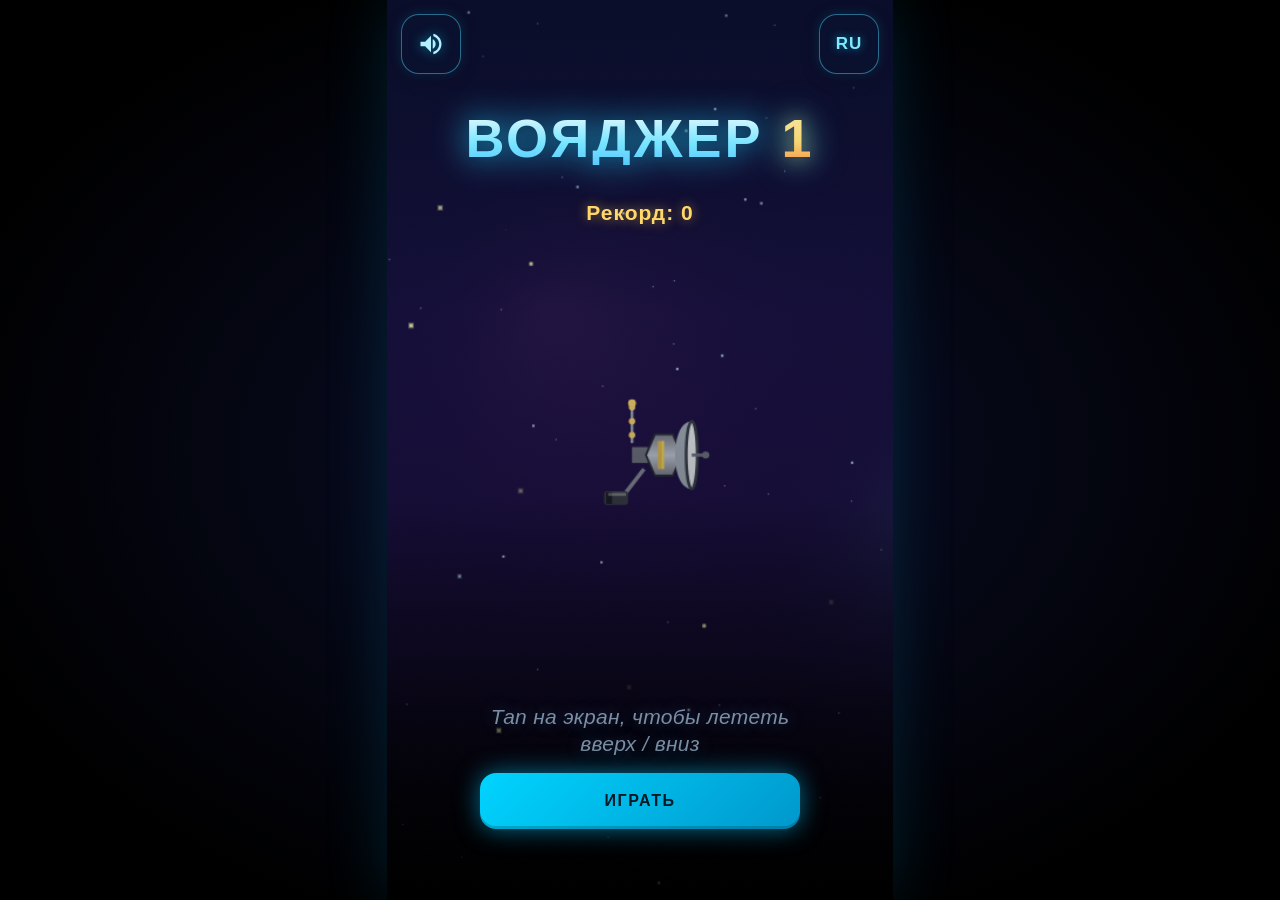
<file: index.html>
<!DOCTYPE html>
<html lang="ru">
<head>
  <meta charset="utf-8">
  <meta name="viewport" content="width=device-width, initial-scale=1, maximum-scale=1, user-scalable=no, viewport-fit=cover">
  <meta name="theme-color" content="#0a0e2a">
  <meta name="mobile-web-app-capable" content="yes">
  <meta name="apple-mobile-web-app-capable" content="yes">
  <meta name="apple-mobile-web-app-status-bar-style" content="black-translucent">
  <title>Вояджер 1</title>
  <link rel="stylesheet" href="styles.css">
</head>
<body>
  <div id="app">
    <div id="stage">
      <canvas id="game"></canvas>

      <!-- HUD -->
      <div id="hud" class="hidden">
        <button id="btn-pause" class="hud-btn" aria-label="Пауза">
          <svg viewBox="0 0 24 24" fill="currentColor" aria-hidden="true">
            <rect x="6" y="4" width="4.2" height="16" rx="1.2"/>
            <rect x="13.8" y="4" width="4.2" height="16" rx="1.2"/>
          </svg>
        </button>
        <div id="hud-score">0</div>
        <div id="hud-best">Рекорд: 0</div>
      </div>

      <!-- Нарратив: философские фразы, появляются по очереди во время игры -->
      <div id="narrative" class="narrative hidden">
        <div id="narrative-text" class="narrative-text"></div>
      </div>

      <!-- Стартовый экран -->
      <div id="screen-start" class="screen">
        <button id="btn-sound" class="hud-btn corner-tl" aria-label="Звук">
          <svg viewBox="0 0 24 24" fill="currentColor" aria-hidden="true">
            <path d="M3 10v4h4l5 5V5L7 10H3z"/>
            <path d="M16 12c0-1.77-1-3.29-2.5-4.03v8.05c1.5-.73 2.5-2.25 2.5-4.02z"/>
            <path d="M14 3.23v2.06c2.89.86 5 3.54 5 6.71s-2.11 5.85-5 6.71v2.06c4.01-.91 7-4.49 7-8.77s-2.99-7.86-7-8.77z"/>
          </svg>
        </button>
        <button id="btn-lang" class="hud-btn corner-tr lang-btn" aria-label="Язык">RU</button>
        <h1 class="title">ВОЯДЖЕР&nbsp;<span class="title-num">1</span></h1>
        <div class="best-line">Рекорд: <span id="start-best">0</span></div>
        <div class="btn-stack">
          <div class="btn-hint">Тап на экран, чтобы лететь вверх / вниз</div>
          <button id="btn-mode-endless" class="btn btn-primary">ИГРАТЬ</button>
        </div>
      </div>

      <!-- Экран проигрыша -->
      <div id="screen-gameover" class="screen hidden">
        <h2 class="screen-title">ПРОИГРЫШ</h2>
        <div id="gameover-newrecord" class="record-flash hidden">Новый рекорд!</div>
        <div class="score-big">
          <div class="score-label">Очки</div>
          <div id="gameover-score" class="score-value">0</div>
        </div>
        <div class="best-line">Рекорд: <span id="gameover-best">0</span></div>
        <div class="btn-stack">
          <button id="btn-revive" class="btn btn-primary btn-with-icon">
            <svg class="ad-icon" viewBox="0 0 32 22" aria-hidden="true">
              <!-- Корпус «кадра» — тёмный скруглённый прямоугольник -->
              <rect x="2" y="3" width="28" height="16" rx="2.5" fill="currentColor"/>
              <!-- Белый треугольник Play -->
              <path d="M13 7.5 L13 14.5 L20 11 Z" fill="#ffffff"/>
            </svg>
            <span>ВОЗРОДИТЬСЯ</span>
          </button>
          <button id="btn-restart" class="btn-text">Играть снова</button>
        </div>
      </div>

      <!-- Экран паузы -->
      <div id="screen-pause" class="screen hidden">
        <h2 class="screen-title">ПАУЗА</h2>
        <div class="best-line">Рекорд: <span id="pause-best">0</span></div>
        <div class="score-line">Очки: <span id="pause-score">0</span></div>
        <div class="settings-list">
          <div class="setting-row">
            <span class="setting-label">Звук</span>
            <button id="btn-sound-pause" class="toggle-switch" role="switch" aria-checked="true" aria-label="Звук">
              <span class="toggle-knob"></span>
            </button>
          </div>
          <div class="setting-row">
            <span class="setting-label">Язык</span>
            <button id="btn-lang-pause" class="toggle-pill" aria-label="Язык">
              <span class="toggle-text">RU</span>
            </button>
          </div>
        </div>
        <div class="btn-stack">
          <div class="btn-hint">Тап на экран, чтобы лететь вверх / вниз</div>
          <button id="btn-resume" class="btn btn-primary">ПРОДОЛЖИТЬ</button>
        </div>
        <button id="btn-privacy" class="btn-text-small privacy-link">Политика конфиденциальности</button>
      </div>

      <!-- Отсчёт перед возобновлением игры -->
      <div id="countdown" class="countdown hidden">
        <div id="countdown-num" class="countdown-num">3</div>
      </div>

      <!-- Rate-us попап (показывается перед 3-й попыткой сессии) -->
      <div id="rate-overlay" class="rate-overlay hidden">
        <div class="rate-card">
          <h3 class="rate-title">Спасибо за помощь!</h3>
          <div class="rate-stars" aria-hidden="true">★★★★★</div>
          <p class="rate-desc">Оценки <span class="rate-highlight">5-звёзд</span> очень важны для развития нашего проекта!</p>
          <div class="btn-stack">
            <button id="btn-rate" class="btn btn-primary">ОЦЕНИТЬ</button>
            <button id="btn-rate-later" class="btn-text-small">Может позже</button>
          </div>
        </div>
      </div>

      <!-- Реклама (mock overlay) -->
      <div id="ad-overlay" class="ad hidden">
        <div class="ad-card">
          <div id="ad-title" class="ad-title">Реклама</div>
          <div id="ad-timer" class="ad-timer">3</div>
          <div class="ad-hint">Закроется автоматически</div>
        </div>
      </div>
    </div>
  </div>
  <script type="module" src="main.js"></script>
</body>
</html>
</file>
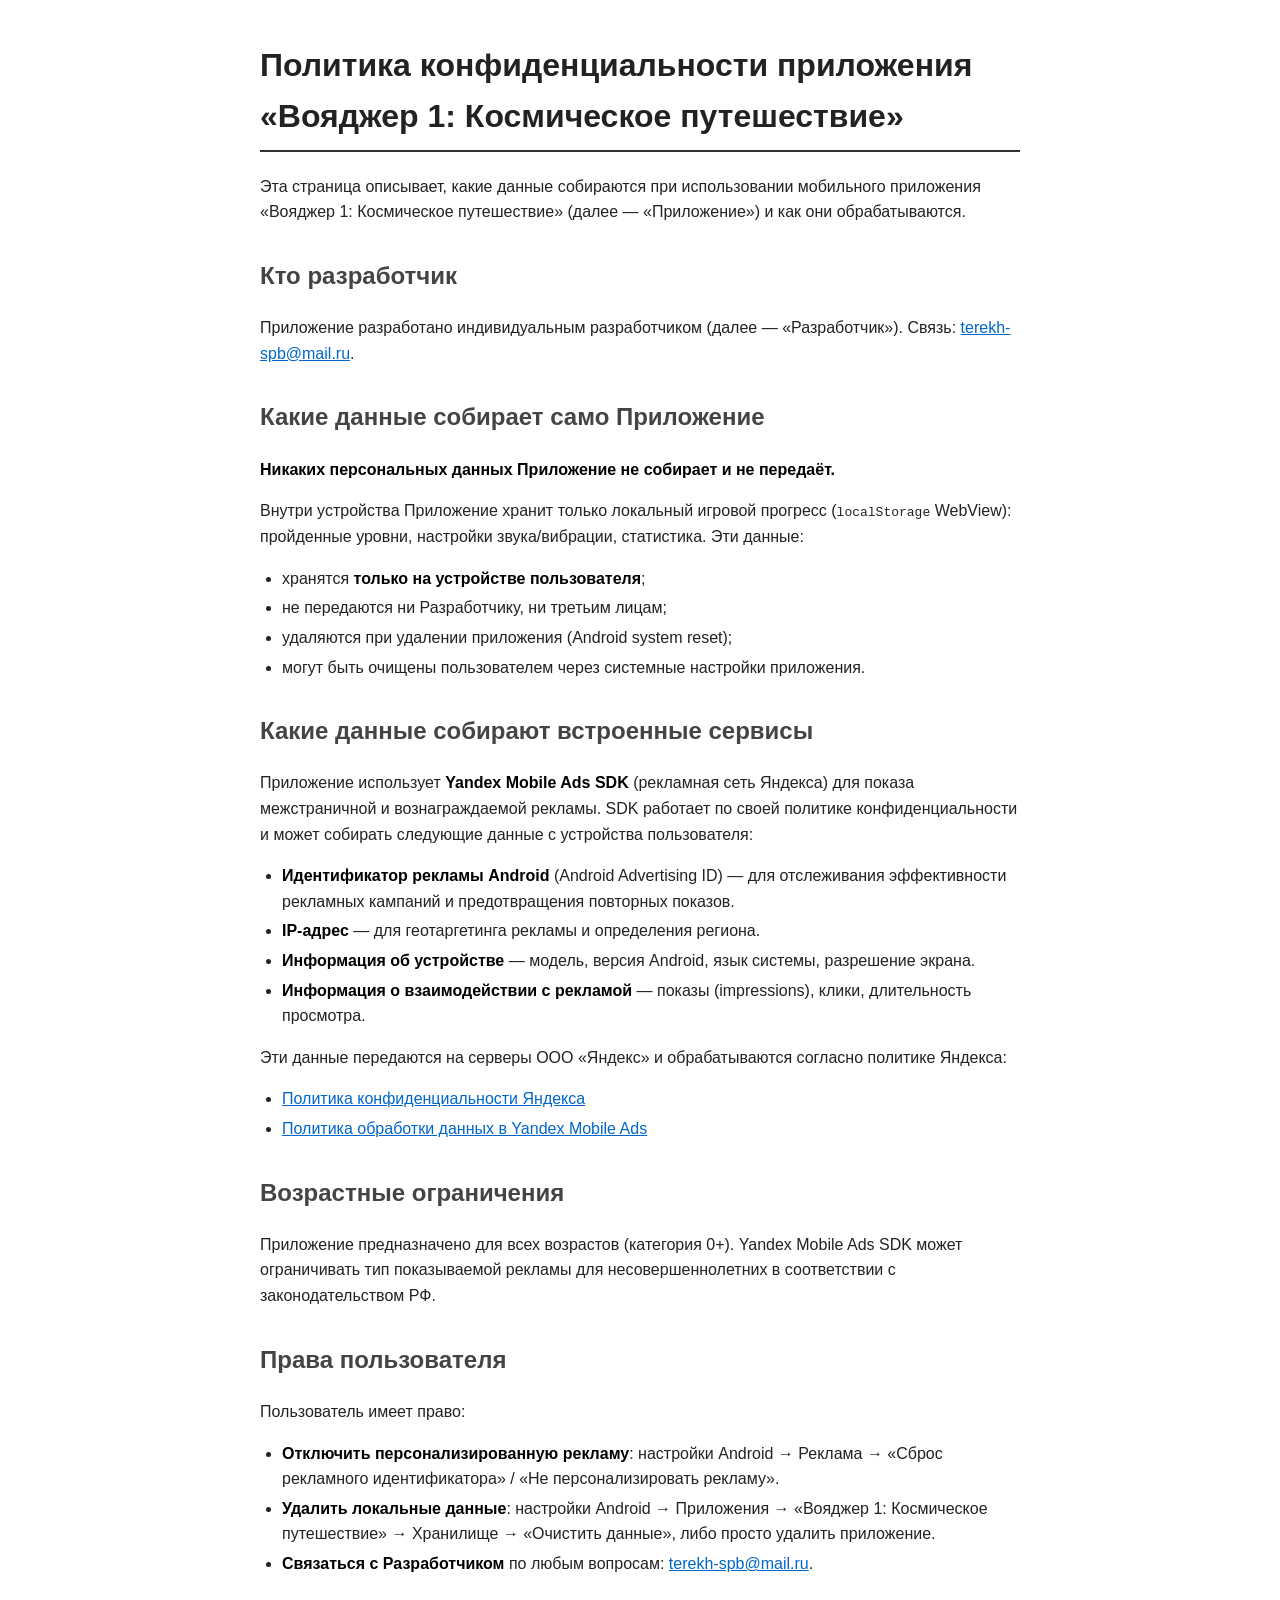
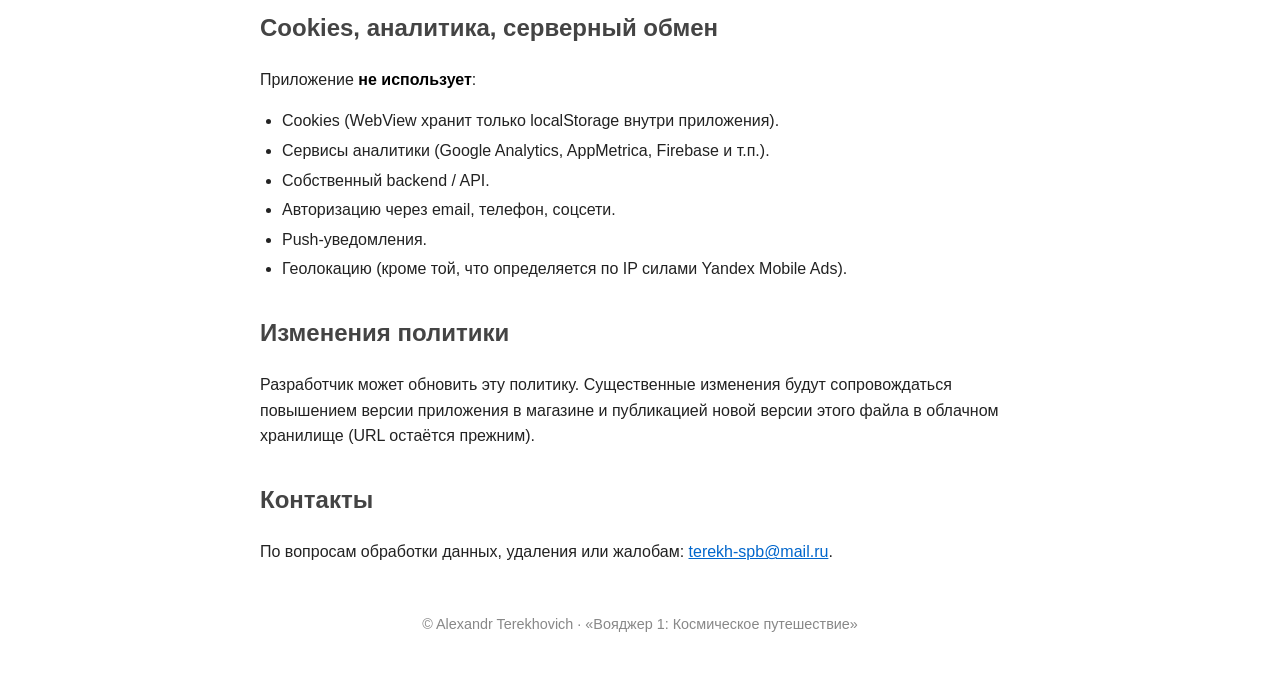
<file: Store_Info/PRIVACY_POLICY.html>
<!DOCTYPE html>
<html lang="ru">
<head>
<meta charset="utf-8">
<title>Политика конфиденциальности — Вояджер 1: Космическое путешествие</title>
<meta name="viewport" content="width=device-width, initial-scale=1">
<style>
  body { font-family: -apple-system, BlinkMacSystemFont, "Segoe UI", Roboto, sans-serif;
         max-width: 760px; margin: 40px auto; padding: 0 20px; color: #222; line-height: 1.6; }
  h1 { border-bottom: 2px solid #333; padding-bottom: 8px; }
  h2 { color: #444; margin-top: 32px; }
  h3 { color: #555; }
  ul { padding-left: 22px; }
  li { margin: 4px 0; }
  a { color: #0066cc; }
  strong { color: #000; }
  hr { border: none; border-top: 1px solid #ddd; margin: 32px 0; }
  .footer { color: #888; font-size: 0.9em; margin-top: 48px; text-align: center; }
</style>
</head>
<body>
<h1>Политика конфиденциальности приложения «Вояджер 1: Космическое путешествие»</h1>

<p>Эта страница описывает, какие данные собираются при использовании мобильного приложения «Вояджер 1: Космическое путешествие» (далее — «Приложение») и как они обрабатываются.</p>

<h2>Кто разработчик</h2>
<p>Приложение разработано индивидуальным разработчиком (далее — «Разработчик»). Связь: <a href="mailto:terekh-spb@mail.ru">terekh-spb@mail.ru</a>.</p>

<h2>Какие данные собирает само Приложение</h2>
<p><strong>Никаких персональных данных Приложение не собирает и не передаёт.</strong></p>
<p>Внутри устройства Приложение хранит только локальный игровой прогресс (<code>localStorage</code> WebView): пройденные уровни, настройки звука/вибрации, статистика. Эти данные:</p>
<ul>
  <li>хранятся <strong>только на устройстве пользователя</strong>;</li>
  <li>не передаются ни Разработчику, ни третьим лицам;</li>
  <li>удаляются при удалении приложения (Android system reset);</li>
  <li>могут быть очищены пользователем через системные настройки приложения.</li>
</ul>

<h2>Какие данные собирают встроенные сервисы</h2>
<p>Приложение использует <strong>Yandex Mobile Ads SDK</strong> (рекламная сеть Яндекса) для показа межстраничной и вознаграждаемой рекламы. SDK работает по своей политике конфиденциальности и может собирать следующие данные с устройства пользователя:</p>
<ul>
  <li><strong>Идентификатор рекламы Android</strong> (Android Advertising ID) — для отслеживания эффективности рекламных кампаний и предотвращения повторных показов.</li>
  <li><strong>IP-адрес</strong> — для геотаргетинга рекламы и определения региона.</li>
  <li><strong>Информация об устройстве</strong> — модель, версия Android, язык системы, разрешение экрана.</li>
  <li><strong>Информация о взаимодействии с рекламой</strong> — показы (impressions), клики, длительность просмотра.</li>
</ul>
<p>Эти данные передаются на серверы ООО «Яндекс» и обрабатываются согласно политике Яндекса:</p>
<ul>
  <li><a href="https://yandex.ru/legal/confidential/">Политика конфиденциальности Яндекса</a></li>
  <li><a href="https://yandex.ru/legal/mobileads_sdk_agreement/">Политика обработки данных в Yandex Mobile Ads</a></li>
</ul>

<h2>Возрастные ограничения</h2>
<p>Приложение предназначено для всех возрастов (категория 0+). Yandex Mobile Ads SDK может ограничивать тип показываемой рекламы для несовершеннолетних в соответствии с законодательством РФ.</p>

<h2>Права пользователя</h2>
<p>Пользователь имеет право:</p>
<ul>
  <li><strong>Отключить персонализированную рекламу</strong>: настройки Android → Реклама → «Сброс рекламного идентификатора» / «Не персонализировать рекламу».</li>
  <li><strong>Удалить локальные данные</strong>: настройки Android → Приложения → «Вояджер 1: Космическое путешествие» → Хранилище → «Очистить данные», либо просто удалить приложение.</li>
  <li><strong>Связаться с Разработчиком</strong> по любым вопросам: <a href="mailto:terekh-spb@mail.ru">terekh-spb@mail.ru</a>.</li>
</ul>

<h2>Cookies, аналитика, серверный обмен</h2>
<p>Приложение <strong>не использует</strong>:</p>
<ul>
  <li>Cookies (WebView хранит только localStorage внутри приложения).</li>
  <li>Сервисы аналитики (Google Analytics, AppMetrica, Firebase и т.п.).</li>
  <li>Собственный backend / API.</li>
  <li>Авторизацию через email, телефон, соцсети.</li>
  <li>Push-уведомления.</li>
  <li>Геолокацию (кроме той, что определяется по IP силами Yandex Mobile Ads).</li>
</ul>

<h2>Изменения политики</h2>
<p>Разработчик может обновить эту политику. Существенные изменения будут сопровождаться повышением версии приложения в магазине и публикацией новой версии этого файла в облачном хранилище (URL остаётся прежним).</p>

<h2>Контакты</h2>
<p>По вопросам обработки данных, удаления или жалобам: <a href="mailto:terekh-spb@mail.ru">terekh-spb@mail.ru</a>.</p>

<div class="footer">© Alexandr Terekhovich · «Вояджер 1: Космическое путешествие»</div>
</body>
</html>
</file>
<file: styles.css>
/* ============ Base ============ */
*, *::before, *::after { box-sizing: border-box; }

html, body {
  margin: 0;
  padding: 0;
  width: 100%;
  height: 100%;
  overflow: hidden;
  background: #000;
  color: #e6f7ff;
  font-family: -apple-system, BlinkMacSystemFont, "Segoe UI", Roboto, "Helvetica Neue", Arial, sans-serif;
  -webkit-font-smoothing: antialiased;
  user-select: none;
  -webkit-user-select: none;
  -webkit-tap-highlight-color: transparent;
  touch-action: manipulation;
  overscroll-behavior: none;
}

button {
  font-family: inherit;
  cursor: pointer;
  border: none;
  outline: none;
  -webkit-appearance: none;
  appearance: none;
}

.hidden { display: none !important; }

/* ============ Layout ============ */
#app {
  position: fixed;
  inset: 0;
  display: flex;
  justify-content: center;
  align-items: center;
  background: radial-gradient(ellipse at center, #0a0e2a 0%, #000 80%);
}

#stage {
  position: relative;
  width: 100%;
  height: 100%;
  max-width: 100vw;
  max-height: 100vh;
  overflow: hidden;
  background: #000;
  box-shadow: 0 0 60px rgba(0, 200, 255, 0.15);
}

#game {
  display: block;
  position: absolute;
  inset: 0;
  width: 100%;
  height: 100%;
  image-rendering: optimizeSpeed;
}

/* ============ HUD ============ */
#hud {
  position: absolute;
  inset: 0;
  pointer-events: none;
  z-index: 5;
}

.hud-btn {
  position: absolute;
  top: max(14px, env(safe-area-inset-top));
  left: 14px;
  width: 60px;
  height: 60px;
  border-radius: 18px;
  background: rgba(10, 20, 50, 0.6);
  color: #b4f0ff;
  display: flex;
  align-items: center;
  justify-content: center;
  backdrop-filter: blur(8px);
  -webkit-backdrop-filter: blur(8px);
  border: 1.5px solid rgba(80, 220, 255, 0.45);
  pointer-events: auto;
  transition: transform 0.12s ease, background 0.12s ease, box-shadow 0.12s ease;
  box-shadow: 0 4px 18px rgba(0, 0, 0, 0.25),
              0 0 12px rgba(0, 200, 255, 0.18);
}
.hud-btn svg {
  width: 28px;
  height: 28px;
  display: block;
  filter: drop-shadow(0 0 6px rgba(0, 220, 255, 0.55));
}
.hud-btn:active {
  transform: scale(0.92);
  background: rgba(0, 200, 255, 0.3);
  box-shadow: 0 2px 8px rgba(0, 0, 0, 0.25),
              0 0 22px rgba(0, 220, 255, 0.55);
}
/* Состояние "выключено" — диагональная красная полоса, тусклый цвет.
   Класс .off ставится UI-классом при выключенном звуке. */
.hud-btn.off {
  color: #5a6678;
  background: rgba(20, 24, 40, 0.55);
  border-color: rgba(100, 120, 140, 0.35);
  box-shadow: 0 4px 14px rgba(0, 0, 0, 0.25);
}
.hud-btn.off svg {
  filter: none;
  opacity: 0.55;
}
.hud-btn.off::after {
  content: '';
  position: absolute;
  top: 50%;
  left: 50%;
  width: 36px;
  height: 3px;
  background: #ff5577;
  transform: translate(-50%, -50%) rotate(-45deg);
  border-radius: 2px;
  box-shadow: 0 0 8px rgba(255, 85, 119, 0.7);
  pointer-events: none;
}

#hud-score {
  position: absolute;
  top: max(18px, env(safe-area-inset-top));
  left: 50%;
  transform: translateX(-50%);
  font-size: 48px;
  font-weight: 800;
  color: #ffffff;
  text-shadow: 0 0 12px rgba(0, 220, 255, 0.85),
               0 0 28px rgba(0, 220, 255, 0.45);
  letter-spacing: 2px;
  font-variant-numeric: tabular-nums;
}

#hud-best {
  position: absolute;
  top: max(26px, env(safe-area-inset-top));
  right: 16px;
  font-size: 21px;
  font-weight: 700;
  color: #ffd86b;
  text-shadow: 0 0 12px rgba(255, 200, 60, 0.6);
  letter-spacing: 1px;
  font-variant-numeric: tabular-nums;
}

/* ============ Screens ============ */
.screen {
  position: absolute;
  inset: 0;
  z-index: 10;
  display: flex;
  flex-direction: column;
  align-items: center;
  justify-content: center;
  padding: 40px 24px;
  background: linear-gradient(180deg, rgba(10, 14, 42, 0.78) 0%, rgba(0, 0, 0, 0.88) 100%);
  backdrop-filter: blur(4px);
  -webkit-backdrop-filter: blur(4px);
  text-align: center;
  animation: fadeIn 0.25s ease;
}

/* Стартовый экран: фон полу-прозрачный, чтобы был виден огромный зонд на канвасе.
   Заголовок сдвинут ниже, "ИГРАТЬ" — у самого низа.
   Никаких backdrop-filter — зонд за оверлеем должен оставаться чётким. */
#screen-start {
  justify-content: flex-start;
  padding: 22% 24px 14% 24px;
  background: linear-gradient(180deg,
    rgba(10, 14, 42, 0.45) 0%,
    rgba(10, 14, 42, 0.15) 35%,
    rgba(0, 0, 0, 0.55) 100%);
  backdrop-filter: none;
  -webkit-backdrop-filter: none;
}
#screen-start .btn-stack { margin-top: auto; }

/* Пауза: ПАУЗА — на том же месте, что и ВОЯДЖЕР 1; ПРОДОЛЖИТЬ — где ИГРАТЬ. */
#screen-pause {
  justify-content: flex-start;
  padding: 22% 24px 14% 24px;
}
#screen-pause .best-line { margin-top: 18px; }
#screen-pause .settings-list { margin-top: 24px; }
#screen-pause .btn-stack { margin-top: auto; }

/* Экран проигрыша: кнопки опущены вниз. */
#screen-gameover {
  justify-content: flex-start;
  padding: 18% 24px 14% 24px;
}
#screen-gameover .btn-stack { margin-top: auto; }

/* Кнопка в верхнем-левом углу (звук на старте; пауза во время игры) */
.corner-tl {
  position: absolute;
  top: max(14px, env(safe-area-inset-top));
  left: 14px;
}

/* Кнопка в верхнем-правом углу (переключатель языка на старте) */
.corner-tr {
  position: absolute;
  top: max(14px, env(safe-area-inset-top));
  left: auto;          /* перебиваем left:14px из .hud-btn */
  right: 14px;
}

/* Текстовая корнер-кнопка: RU / ENG */
.lang-btn {
  font-size: 17px;
  font-weight: 800;
  letter-spacing: 1px;
  color: #80e8ff;
  text-shadow: 0 0 8px rgba(0, 220, 255, 0.55);
}

@keyframes fadeIn {
  from { opacity: 0; }
  to { opacity: 1; }
}

.title {
  font-size: 54px;
  font-weight: 900;
  letter-spacing: 3px;
  line-height: 1;
  margin: 0 0 36px;
  background: linear-gradient(180deg, #ffffff 0%, #80e8ff 60%, #5cc8ff 100%);
  -webkit-background-clip: text;
  background-clip: text;
  color: transparent;
  text-shadow: 0 0 40px rgba(80, 220, 255, 0.45);
  filter: drop-shadow(0 0 12px rgba(0, 200, 255, 0.45));
}
.title-num {
  /* Без уменьшения font-size — цифра одной высоты с заглавными буквами,
     поэтому базовая линия и cap-height автоматически совпадают. */
  font-weight: 900;
  background: linear-gradient(180deg, #ffe9a8 0%, #ffd86b 55%, #ff8a3d 100%);
  -webkit-background-clip: text;
  background-clip: text;
  color: transparent;
  filter: drop-shadow(0 0 10px rgba(255, 200, 80, 0.55));
}

.screen-title {
  font-size: 54px;
  font-weight: 900;
  letter-spacing: 3px;
  line-height: 1;
  margin: 0 0 14px;
  background: linear-gradient(180deg, #ffffff 0%, #80e8ff 60%, #5cc8ff 100%);
  -webkit-background-clip: text;
  background-clip: text;
  color: transparent;
  text-shadow: 0 0 40px rgba(80, 220, 255, 0.45);
  filter: drop-shadow(0 0 12px rgba(0, 200, 255, 0.45));
}

.best-line {
  font-size: 21px;
  font-weight: 700;
  color: #ffd86b;
  letter-spacing: 1px;
  margin-bottom: 10px;
  text-shadow: 0 0 12px rgba(255, 200, 60, 0.55);
  font-variant-numeric: tabular-nums;
}
.score-line {
  font-size: 21px;
  font-weight: 700;
  color: #80e8ff;
  letter-spacing: 1px;
  margin-bottom: 10px;
  text-shadow: 0 0 12px rgba(0, 220, 255, 0.55);
  font-variant-numeric: tabular-nums;
}

.hint {
  font-size: 18px;
  color: #b4f0ff;
  margin-bottom: 36px;
  opacity: 0.85;
  animation: pulse 1.6s ease-in-out infinite;
}

@keyframes pulse {
  0%, 100% { opacity: 0.55; }
  50% { opacity: 1; }
}

.score-big {
  margin: 8px 0 24px;
}
.score-label {
  font-size: 13px;
  color: #b4f0ff;
  opacity: 0.7;
  letter-spacing: 2px;
}
.score-value {
  font-size: 64px;
  font-weight: 900;
  color: #fff;
  text-shadow: 0 0 20px rgba(0, 220, 255, 0.7);
  font-variant-numeric: tabular-nums;
}

.record-flash {
  font-size: 18px;
  font-weight: 800;
  color: #ffd86b;
  letter-spacing: 2px;
  margin-bottom: 8px;
  text-shadow: 0 0 14px rgba(255, 200, 60, 0.7);
  animation: flash 0.6s ease-in-out infinite alternate;
}
@keyframes flash {
  from { opacity: 0.6; }
  to { opacity: 1; }
}

/* ============ Buttons ============ */
.btn-stack {
  display: flex;
  flex-direction: column;
  gap: 12px;
  width: 100%;
  max-width: 320px;
}
/* Подсказка-tip над кнопкой действия. Крупный шрифт, может переноситься
   на 2 строки. */
.btn-hint {
  font-size: 21px;
  font-weight: 500;
  font-style: italic;
  color: rgba(200, 230, 255, 0.6);
  letter-spacing: 0.3px;
  line-height: 1.3;
  text-align: center;
  margin: 0 auto 4px;
  max-width: 320px;
  text-shadow: 0 0 16px rgba(80, 150, 200, 0.4);
}

.btn {
  min-height: 56px;
  padding: 0 24px;
  border-radius: 16px;
  font-size: 16px;
  font-weight: 700;
  letter-spacing: 1.5px;
  transition: transform 0.12s ease, box-shadow 0.12s ease, background 0.12s ease;
}
.btn:active { transform: scale(0.96); }

.btn-primary {
  background: linear-gradient(135deg, #00d4ff 0%, #0098cc 100%);
  color: #001a26;
  box-shadow: 0 0 24px rgba(0, 200, 255, 0.55),
              inset 0 -3px 0 rgba(0, 0, 0, 0.18);
}
.btn-primary:active {
  box-shadow: 0 0 12px rgba(0, 200, 255, 0.4);
}

.btn-secondary {
  background: linear-gradient(135deg, #ff4dd2 0%, #c020a0 100%);
  color: #ffffff;
  box-shadow: 0 0 22px rgba(255, 80, 200, 0.5),
              inset 0 -3px 0 rgba(0, 0, 0, 0.18);
}

.btn-ghost {
  background: transparent;
  color: #b4f0ff;
  border: 1.5px solid rgba(120, 220, 255, 0.4);
}
.btn-ghost:active { background: rgba(0, 200, 255, 0.12); }

/* Лёгкая текстовая кнопка — без подложки, не привлекает внимание.
   Используется как "Играть снова" на экране проигрыша. */
.btn-text {
  background: transparent;
  color: rgba(180, 230, 255, 0.6);
  border: none;
  outline: none;
  min-height: 54px;
  padding: 14px 16px;
  font-family: inherit;
  font-size: 19px;
  font-weight: 600;
  letter-spacing: 1px;
  cursor: pointer;
  transition: color 0.15s ease, transform 0.12s ease;
}
.btn-text:hover { color: rgba(180, 230, 255, 0.85); }
.btn-text:active {
  color: rgba(180, 230, 255, 1);
  transform: scale(0.97);
}

/* Кнопка с иконкой + текстом */
.btn-with-icon {
  display: inline-flex;
  align-items: center;
  justify-content: center;
  gap: 12px;
}
.btn-with-icon .ad-icon {
  width: 32px;
  height: 22px;
  display: block;
  flex-shrink: 0;
}

/* ============ Settings list (label + toggle-pill) ============ */
.settings-list {
  width: 100%;
  max-width: 320px;
  margin: 8px 0 28px;
  display: flex;
  flex-direction: column;
  gap: 10px;
}
.setting-row {
  display: flex;
  align-items: center;
  justify-content: space-between;
  padding: 4px 8px;
}
.setting-label {
  font-size: 15px;
  font-weight: 600;
  letter-spacing: 1.5px;
  color: #b4f0ff;
}
.toggle-pill {
  min-width: 84px;
  height: 36px;
  border-radius: 18px;
  padding: 0 18px;
  font-size: 13px;
  font-weight: 800;
  letter-spacing: 2px;
  border: 1.5px solid rgba(80, 220, 255, 0.45);
  background: rgba(10, 20, 50, 0.6);
  color: #80e8ff;
  transition: transform 0.12s ease, background 0.12s ease, color 0.12s ease, border-color 0.12s ease;
}
.toggle-pill:active { transform: scale(0.94); }
.toggle-pill.off {
  color: #5a6678;
  background: rgba(20, 24, 40, 0.5);
  border-color: rgba(100, 120, 140, 0.3);
}

/* Слайдер-тоггл (для звука): кружочек слева = выкл, справа = вкл */
.toggle-switch {
  position: relative;
  width: 62px;
  height: 32px;
  border-radius: 16px;
  border: 1.5px solid rgba(0, 220, 255, 0.6);
  background: rgba(0, 200, 255, 0.30);
  padding: 0;
  cursor: pointer;
  transition: background 0.22s ease, border-color 0.22s ease;
  flex-shrink: 0;
}
.toggle-switch.off {
  background: rgba(20, 24, 40, 0.55);
  border-color: rgba(100, 120, 140, 0.35);
}
.toggle-knob {
  position: absolute;
  top: 50%;
  left: 33px; /* по умолчанию — справа (звук включён) */
  transform: translateY(-50%);
  width: 24px;
  height: 24px;
  border-radius: 50%;
  background: #ffffff;
  box-shadow: 0 0 10px rgba(0, 220, 255, 0.7),
              0 2px 4px rgba(0, 0, 0, 0.3);
  transition: left 0.22s cubic-bezier(0.4, 0, 0.2, 1),
              background 0.22s ease,
              box-shadow 0.22s ease;
  pointer-events: none;
}
.toggle-switch.off .toggle-knob {
  left: 3px; /* выкл — слева */
  background: #7a8090;
  box-shadow: 0 2px 4px rgba(0, 0, 0, 0.3);
}

/* ============ Settings icons ============ */
.settings-row {
  display: flex;
  gap: 18px;
  margin-top: 28px;
}

.icon-btn {
  position: relative;
  width: 64px;
  height: 64px;
  border-radius: 18px;
  background: rgba(10, 20, 50, 0.6);
  color: #80e8ff;
  display: flex;
  align-items: center;
  justify-content: center;
  border: 1.5px solid rgba(80, 220, 255, 0.4);
  box-shadow: 0 4px 18px rgba(0, 0, 0, 0.25),
              0 0 14px rgba(0, 200, 255, 0.18);
  transition: transform 0.12s ease, background 0.12s ease, color 0.12s ease, box-shadow 0.12s ease;
}
.icon-btn svg {
  width: 32px;
  height: 32px;
  display: block;
  filter: drop-shadow(0 0 6px rgba(0, 220, 255, 0.55));
  transition: filter 0.12s ease;
}
.icon-btn:active { transform: scale(0.92); }
.icon-btn.off {
  color: #5a6678;
  background: rgba(20, 24, 40, 0.55);
  border-color: rgba(100, 120, 140, 0.3);
  box-shadow: 0 4px 14px rgba(0, 0, 0, 0.25);
}
.icon-btn.off svg {
  filter: none;
  opacity: 0.6;
}
.icon-btn.off::after {
  content: '';
  position: absolute;
  top: 50%;
  left: 50%;
  width: 44px;
  height: 3px;
  background: #ff5577;
  transform: translate(-50%, -50%) rotate(-45deg);
  border-radius: 2px;
  box-shadow: 0 0 8px rgba(255, 85, 119, 0.7);
}

/* ============ Narrative ticker (bottom philosophical text) ============ */
.narrative {
  position: absolute;
  left: 0;
  right: 0;
  bottom: max(48px, calc(env(safe-area-inset-bottom) + 32px));
  padding: 0 28px;
  text-align: center;
  pointer-events: none;
  z-index: 4;
}
.narrative-text {
  font-size: 20px;
  font-weight: 500;
  line-height: 1.35;
  letter-spacing: 0.4px;
  font-style: italic;
  color: rgba(200, 230, 255, 0.62);
  text-shadow: 0 0 18px rgba(80, 150, 200, 0.4),
               0 0 32px rgba(40, 80, 130, 0.25);
  opacity: 0;
  transition: opacity 0.7s ease;
  max-width: 360px;
  margin: 0 auto;
}
.narrative-text.visible { opacity: 1; }

/* ============ Countdown ============ */
.countdown {
  position: absolute;
  inset: 0;
  z-index: 50;
  display: flex;
  align-items: center;
  justify-content: center;
  pointer-events: none;
  background: rgba(0, 0, 0, 0.25);
  backdrop-filter: blur(1.5px);
  -webkit-backdrop-filter: blur(1.5px);
}

.countdown-num {
  font-size: 180px;
  font-weight: 900;
  color: #fff;
  letter-spacing: -6px;
  line-height: 1;
  font-variant-numeric: tabular-nums;
  text-shadow:
    0 0 30px rgba(0, 220, 255, 0.95),
    0 0 60px rgba(0, 220, 255, 0.55),
    0 0 120px rgba(0, 220, 255, 0.35);
  animation: countdownPulse 1s cubic-bezier(0.34, 1.56, 0.64, 1);
}
@keyframes countdownPulse {
  0%   { transform: scale(0.4);  opacity: 0; }
  25%  { transform: scale(1.25); opacity: 1; }
  100% { transform: scale(0.85); opacity: 0.0; }
}

/* ============ Rate-us popup ============ */
.rate-overlay {
  position: absolute;
  inset: 0;
  z-index: 60;
  display: flex;
  align-items: center;
  justify-content: center;
  padding: 24px;
  background: rgba(0, 0, 0, 0.85);
  backdrop-filter: blur(4px);
  -webkit-backdrop-filter: blur(4px);
  animation: fadeIn 0.25s ease;
}
.rate-card {
  width: 100%;
  max-width: 320px;
  padding: 28px 24px 22px;
  border-radius: 22px;
  background: linear-gradient(180deg, #1a1d3a 0%, #0a0e1e 100%);
  border: 1.5px solid rgba(80, 220, 255, 0.4);
  box-shadow: 0 0 40px rgba(0, 200, 255, 0.25),
              0 8px 30px rgba(0, 0, 0, 0.5);
  text-align: center;
}
.rate-title {
  font-size: 26px;
  font-weight: 900;
  letter-spacing: 1.2px;
  line-height: 1.05;
  margin: 0 0 18px;
  background: linear-gradient(180deg, #ffffff 0%, #80e8ff 60%, #5cc8ff 100%);
  -webkit-background-clip: text;
  background-clip: text;
  color: transparent;
  text-shadow: 0 0 28px rgba(80, 220, 255, 0.5);
  filter: drop-shadow(0 0 10px rgba(0, 200, 255, 0.4));
}
.rate-stars {
  font-size: 44px;
  letter-spacing: 4px;
  color: #ffd86b;
  text-shadow: 0 0 16px rgba(255, 200, 80, 0.85),
               0 0 32px rgba(255, 200, 80, 0.45);
  line-height: 1;
  margin-bottom: 18px;
  user-select: none;
}
.rate-desc {
  font-size: 15px;
  font-weight: 500;
  color: #b4f0ff;
  letter-spacing: 0.3px;
  line-height: 1.4;
  margin: 0 0 22px;
}
.rate-highlight {
  color: #ffd86b;
  font-weight: 800;
  text-shadow: 0 0 8px rgba(255, 200, 80, 0.65);
}
.rate-overlay .btn-stack { gap: 8px; }

/* Маленькая текстовая кнопка ("Может позже") */
.btn-text-small {
  background: transparent;
  border: none;
  outline: none;
  color: rgba(180, 230, 255, 0.42);
  font-family: inherit;
  font-size: 14px;
  font-weight: 500;
  letter-spacing: 0.5px;
  padding: 10px;
  min-height: 36px;
  cursor: pointer;
  transition: color 0.15s ease, transform 0.12s ease;
}
.btn-text-small:hover { color: rgba(180, 230, 255, 0.7); }
.btn-text-small:active {
  color: rgba(180, 230, 255, 0.95);
  transform: scale(0.97);
}

/* Текстовая ссылка на политику конфиденциальности в окне паузы */
.privacy-link {
  text-decoration: underline;
  text-decoration-color: rgba(180, 230, 255, 0.25);
  text-underline-offset: 3px;
}

/* ============ Ad overlay ============ */
.ad {
  position: absolute;
  inset: 0;
  z-index: 100;
  background: rgba(0, 0, 0, 0.92);
  display: flex;
  align-items: center;
  justify-content: center;
}
.ad-card {
  width: 80%;
  max-width: 320px;
  padding: 32px 24px;
  border-radius: 18px;
  background: linear-gradient(135deg, #1a1d3a 0%, #0a0e1e 100%);
  border: 1.5px solid rgba(80, 220, 255, 0.25);
  text-align: center;
}
.ad-title {
  font-size: 14px;
  letter-spacing: 3px;
  color: #80e8ff;
  margin-bottom: 14px;
  opacity: 0.7;
}
.ad-timer {
  font-size: 72px;
  font-weight: 900;
  color: #fff;
  line-height: 1;
  margin-bottom: 14px;
  text-shadow: 0 0 22px rgba(0, 220, 255, 0.55);
  font-variant-numeric: tabular-nums;
}
.ad-hint {
  font-size: 13px;
  color: #b4f0ff;
  opacity: 0.55;
}
</file>
